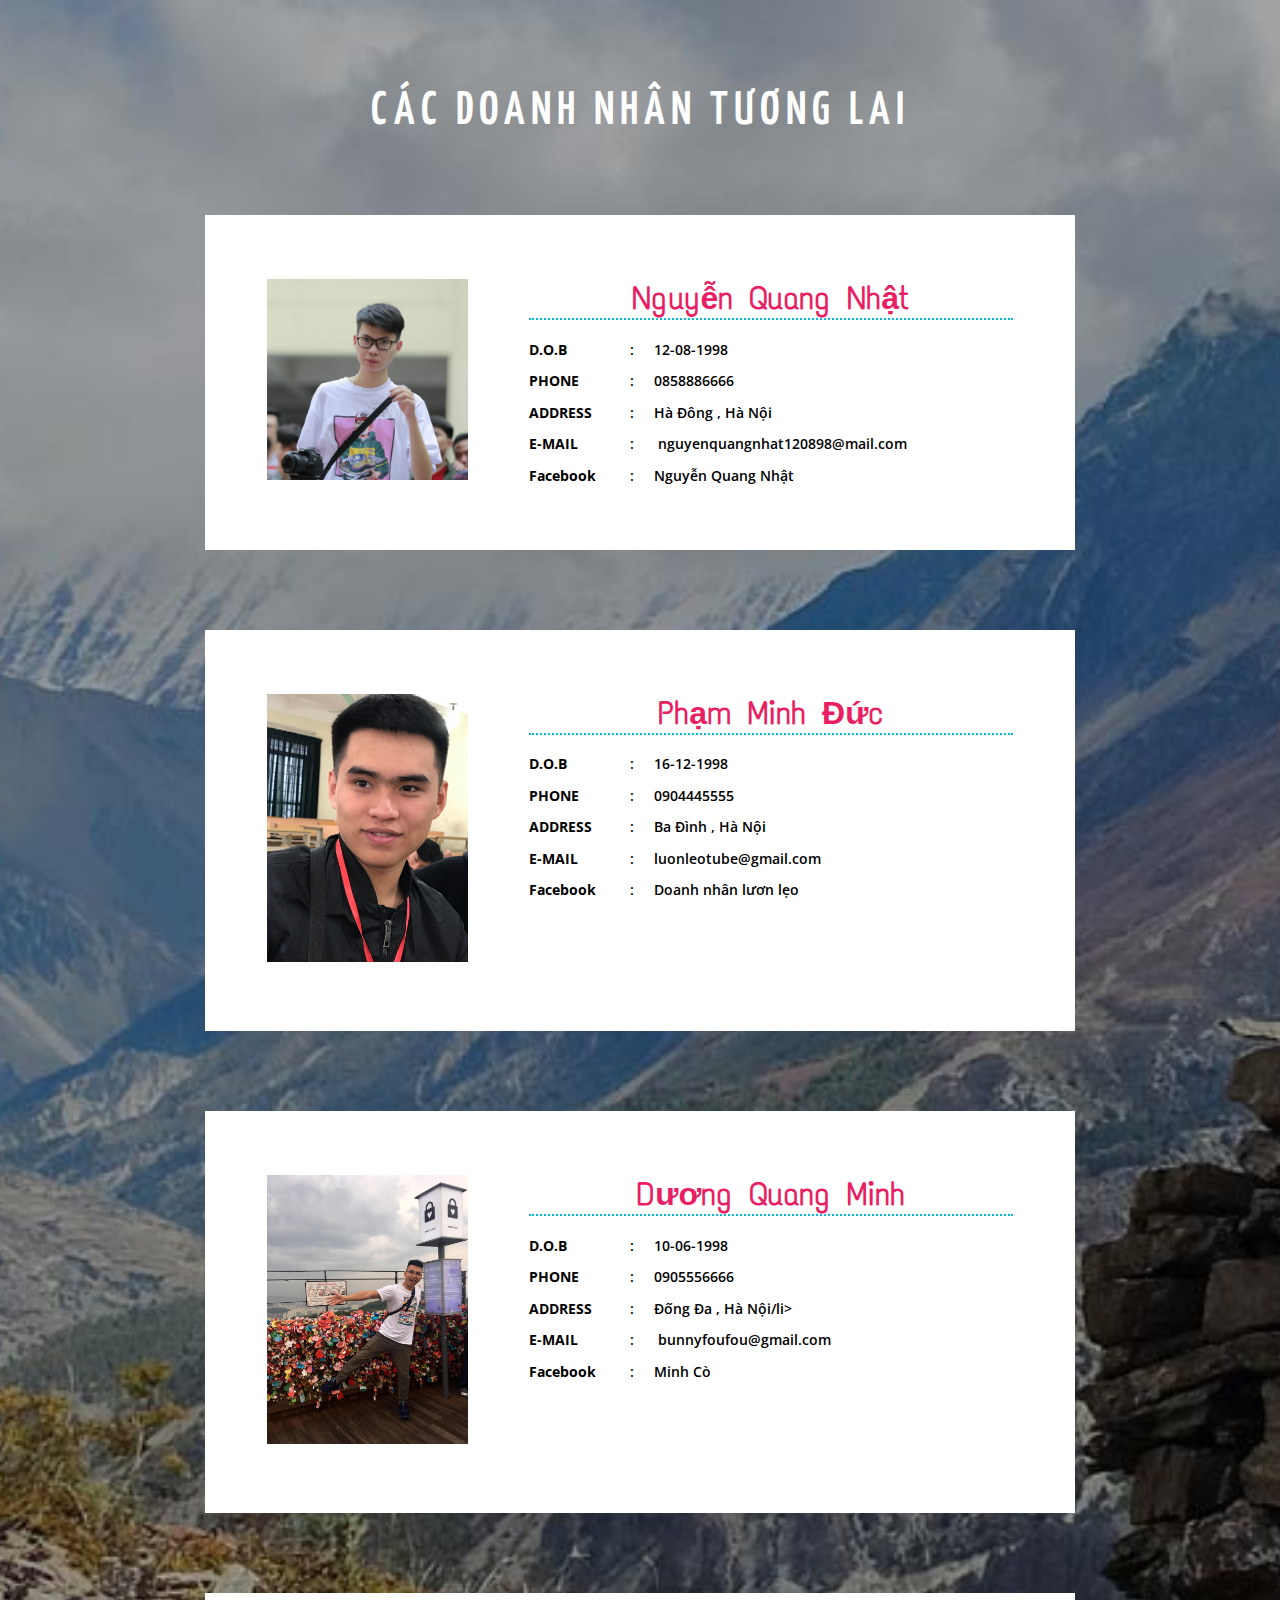
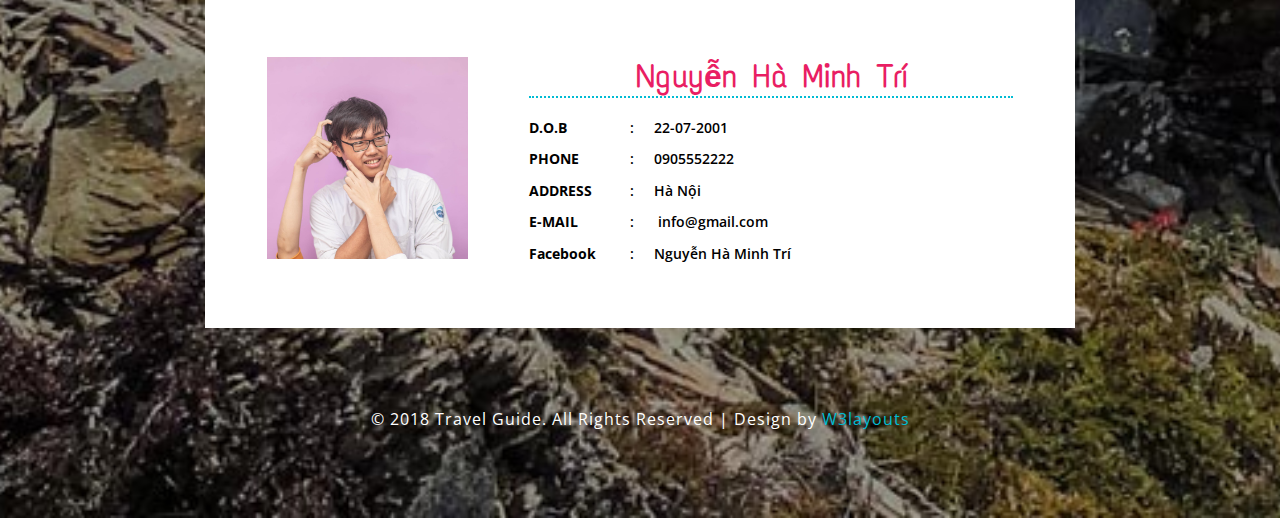
<file: templates/infor.html>
<!--A Design by W3layouts 
Author: W3layout
Author URL: http://w3layouts.com
License: Creative Commons Attribution 3.0 Unported
License URL: http://creativecommons.org/licenses/by/3.0/
-->
<!DOCTYPE html>
<html lang="zxx">
<head>
<title>Thông tin cá nhân</title>

<meta name="viewport" content="width=device-width, initial-scale=1">
<meta charset="UTF-8">
<meta name="keywords" content="Travel Guide, Login form web template,Flat Pricing tables,Flat Drop downs  Sign up Web Templates, Flat Web Templates, Login signup 
Responsive web template, Smartphone Compatible web template, free webdesigns for Nokia, Samsung, LG, SonyEricsson, Motorola web design" />
<link href="/static/css/styleinfor.css" rel="stylesheet" type="text/css" media="all" />
<link href="//fonts.googleapis.com/css?family=Yanone+Kaffeesatz:200,300,400,700" rel="stylesheet">
<link href="//fonts.googleapis.com/css?family=Text+Me+One" rel="stylesheet">
<link href="//fonts.googleapis.com/css?family=Open+Sans:300,300i,400,400i,600,600i,700,700i,800,800i" rel="stylesheet">
			
</head>
<body>
<div class="main-section">

						<div class="heading">
						<h1>Các doanh nhân tương lai</h1>						
						</div>
						<div class="child-main">
							<div class="child-left">
							<img src="/static/images/infor2.jpg" alt="image">
							</div>
							<div class="child-right">
								<h3>Nguyễn Quang Nhật</h3>
								
								<ul class="address">
								<li>
									<ul class="agileits-address-text ">
										<li class="agile-it-adress-left"><b>D.O.B</b></li>
										<li><span>:</span>12-08-1998</li>
									</ul>
								</li>
								<li>
									<ul class="agileits-address-text">
										<li class="agile-it-adress-left"><b>PHONE</b></li>
										<li><span>:</span>0858886666</li>
									</ul>
								</li>
								<li>
									<ul class="agileits-address-text">
										<li class="agile-it-adress-left"><b>ADDRESS</b></li>
										<li><span>:</span>Hà Đông , Hà Nội</li>
									</ul>
								</li>
								<li>
									<ul class="agileits-address-text">
										<li class="agile-it-adress-left"><b>E-MAIL</b></li>
										<li><span>:</span><a href=""> nguyenquangnhat120898@mail.com</a></li>
									</ul>
								</li>
								<li>
									<ul class="agileits-address-text">
										<li class="agile-it-adress-left"><b>Facebook</b></li>
										<li><span>:</span><a href="https://www.facebook.com/Nguyenquangnhat128">Nguyễn Quang Nhật</a></li>
									</ul>
								</li>
							</ul> 

							</div>
								<div class="clear"></div>
						</div>
						<div class="child-main">
							<div class="child-left">
							<img src="/static/images/infor3.jpg" alt="image">
							</div>
							<div class="child-right">
								<h3>Phạm Minh Đức</h3>
								
								<ul class="address">
								<li>
									<ul class="agileits-address-text ">
										<li class="agile-it-adress-left"><b>D.O.B</b></li>
										<li><span>:</span>16-12-1998</li>
									</ul>
								</li>
								<li>
									<ul class="agileits-address-text">
										<li class="agile-it-adress-left"><b>PHONE</b></li>
										<li><span>:</span>0904445555</li>
									</ul>
								</li>
								<li>
									<ul class="agileits-address-text">
										<li class="agile-it-adress-left"><b>ADDRESS</b></li>
										<li><span>:</span>Ba Đình , Hà Nội</li>
									</ul>
								</li>
								<li>
									<ul class="agileits-address-text">
										<li class="agile-it-adress-left"><b>E-MAIL</b></li>
										<li><span>:</span><a href="">luonleotube@gmail.com</a></li>
									</ul>
								</li>
								<li>
									<ul class="agileits-address-text">
										<li class="agile-it-adress-left"><b>Facebook</b></li>
										<li><span>:</span><a href="https://www.facebook.com/ducpham161298">Doanh nhân lươn lẹo</a></li>
									</ul>
								</li>
							</ul> 

							</div>
								<div class="clear"></div>
						</div>
						
						<div class="child-main">
							<div class="child-left">
							<img src="/static/images/infor4.jpg" alt="image">
							</div>
							<div class="child-right">
								<h3>Dương Quang Minh</h3>
								
								<ul class="address">
								<li>
									<ul class="agileits-address-text ">
										<li class="agile-it-adress-left"><b>D.O.B</b></li>
										<li><span>:</span>10-06-1998</li>
									</ul>
								</li>
								<li>
									<ul class="agileits-address-text">
										<li class="agile-it-adress-left"><b>PHONE</b></li>
										<li><span>:</span>0905556666</li>
									</ul>
								</li>
								<li>
									<ul class="agileits-address-text">
										<li class="agile-it-adress-left"><b>ADDRESS</b></li>
										<li><span>:</span>Đống Đa , Hà Nội/li>
									</ul>
								</li>
								<li>
									<ul class="agileits-address-text">
										<li class="agile-it-adress-left"><b>E-MAIL</b></li>
										<li><span>:</span><a href=""> bunnyfoufou@gmail.com</a></li>
									</ul>
								</li>
								<li>
									<ul class="agileits-address-text">
										<li class="agile-it-adress-left"><b>Facebook</b></li>
										<li><span>:</span><a href="https://www.facebook.com/minh.tittote/timeline?lst=100012754146184%3A100006061574342%3A1557646833">Minh Cò</a></li>
									</ul>
								</li>
							</ul> 

							</div>
								<div class="clear"></div>
						</div>
						
						<div class="child-main">
							<div class="child-left">
							<img src="/static/images/infor5.jpg" alt="image">
							</div>
							<div class="child-right">
								<h3>Nguyễn Hà Minh Trí</h3>
								
								<ul class="address">
								<li>
									<ul class="agileits-address-text ">
										<li class="agile-it-adress-left"><b>D.O.B</b></li>
										<li><span>:</span>22-07-2001</li>
									</ul>
								</li>
								<li>
									<ul class="agileits-address-text">
										<li class="agile-it-adress-left"><b>PHONE</b></li>
										<li><span>:</span>0905552222</li>
									</ul>
								</li>
								<li>
									<ul class="agileits-address-text">
										<li class="agile-it-adress-left"><b>ADDRESS</b></li>
										<li><span>:</span>Hà Nội</li>
									</ul>
								</li>
								<li>
									<ul class="agileits-address-text">
										<li class="agile-it-adress-left"><b>E-MAIL</b></li>
										<li><span>:</span><a href=""> info@gmail.com</a></li>
									</ul>
								</li>
								<li>
									<ul class="agileits-address-text">
										<li class="agile-it-adress-left"><b>Facebook</b></li>
										<li><span>:</span><a href="https://www.facebook.com/fishy.mango.dontaskwhy">Nguyễn Hà Minh Trí</a></li>
									</ul>
								</li>
							</ul> 

							</div>
								<div class="clear"></div>
						</div>
</div>
<div class="footer-w3l">
		<p class="agileinfo"> &copy; 2018 Travel Guide. All Rights Reserved | Design by <a href="http://w3layouts.com">W3layouts</a></p>
</div>





</body>
</html>
</file>
<file: static/css/styleinfor.css>
/*
Author: W3layout
Author URL: http://w3layouts.com
License: Creative Commons Attribution 3.0 Unported
License URL: http://creativecommons.org/licenses/by/3.0/
*/

/*--reset--*/

html,
body,
div,
span,
applet,
object,
iframe,
h1,
h2,
h3,
h4,
h5,
h6,
p,
blockquote,
pre,
a,
abbr,
acronym,
address,
big,
cite,
code,
del,
dfn,
em,
img,
ins,
kbd,
q,
s,
samp,
small,
strike,
strong,
sub,
sup,
tt,
var,
b,
u,
i,
dl,
dt,
dd,
ol,
nav ul,
nav li,
fieldset,
form,
label,
legend,
table,
caption,
tbody,
tfoot,
thead,
tr,
th,
td,
article,
aside,
canvas,
details,
embed,
figure,
figcaption,
footer,
header,
hgroup,
menu,
nav,
output,
ruby,
section,
summary,
time,
mark,
audio,
video {
	margin: 0;
	padding: 0;
	border: 0;
	font-size: 100%;
	font: inherit;
	vertical-align: baseline;
}

article,
aside,
details,
figcaption,
figure,
footer,
header,
hgroup,
menu,
nav,
section {
	display: block;
}

ol,
ul {
	list-style: none;
	margin: 0px;
	padding: 0px;
}

blockquote,
q {
	quotes: none;
}

blockquote:before,
blockquote:after,
q:before,
q:after {
	content: '';
	content: none;
}

table {
	border-collapse: collapse;
	border-spacing: 0;
}

/*--start editing from here--*/

a {
	text-decoration: none;
}

.txt-rt {
	text-align: right;
}
.clear {
    clear: both;
}
/* text align right */

.txt-lt {
	text-align: left;
}

/* text align left */

.txt-center {
	text-align: center;
}

/* text align center */

.float-rt {
	float: right;
}

/* float right */

.float-lt {
	float: left;
}

/* float left */

.pos-relative {
	position: relative;
}

/* Position Relative */

.pos-absolute {
	position: absolute;
}

/* Position Absolute */

.vertical-base {
	vertical-align: baseline;
}

/* vertical align baseline */

.vertical-top {
	vertical-align: top;
}

/* vertical align top */

nav.vertical ul li {
	display: block;
}

/* vertical menu */

nav.horizontal ul li {
	display: inline-block;
}

/* horizontal menu */

img {
	max-width: 100%;
}

/*--end reset--*/
body {
    background: url(../images/infor1.jpg)no-repeat 0px 0px;
    background-size: cover;
    background-position: 50% 50%;
    font-family: 'Open Sans', sans-serif;
	margin:5.5em 0;
}
h1 {
    color: #fff;
    font-size: 47px;
    letter-spacing: 6px;
    font-family: 'Yanone Kaffeesatz', sans-serif;
    font-weight: 600;
}

.child-main {
    width: 55%;
    margin: 80px auto;
    background: #fff;
    padding: 4em 2em;
}
.child-left {
    width: 25%;
    float: left;
    margin-left: 45px;
}
.child-right {
    float: right;
    width: 60%;
    margin-right: 45px;
}
.child-right h3 {
    font-size: 32px;
    text-align: center;
    color: #E91E63;
    font-weight: 600;
	font-family: 'Text Me One', sans-serif;
}
ul.address {
    border-top: 2px dotted #00bcd4;
    padding-top: 0.5em;
}
.w3-right-addres-1 li {
    list-style-type: none;
}
ul.address li ul.agileits-address-text li {
    display: inline-block;
    font-size: 0.9em;
    color: #000;
    margin-top: 0.8em;
    font-weight: 600;
}
.child-right h5 {
    text-align: center;
    font-size: 22px;
    margin-bottom: 10px;
    font-family: 'Text Me One', sans-serif;
    font-weight: 600;
    letter-spacing: 2px;
}
span {
    margin-right: 20px;
}

ul.address li ul.agileits-address-text li:nth-child(1) {
    width: 20%;
}
ul.agileits-address-text li a {
    color: #000;
}
b, strong {
    font-weight: bold;
}
.heading {
    text-align: center;
    font-size: 40px;
    text-transform: uppercase;
}
.footer-w3l {
    text-align: center;
}
p.agileinfo {
    font-size: 16px;
    color: #fff;
    letter-spacing: 1px;
}
p.agileinfo a {
    color: #00bcd4;
}
/*-- responsive sizes --*/

@media screen and (max-width: 1440px){
.child-right {
    margin-right: 30px;
}
.child-left {
    margin-left: 30px;
}
}

@media screen and (max-width: 1366px){
.child-main {
    width: 60%;
}
}

@media screen and (max-width: 1280px){
.child-main {
    width: 63%;
}
}

@media screen and (max-width: 1080px){
.child-main {
    width: 75%;
}
body {
    background-position: 85% 0;
}
}

@media screen and (max-width: 1024px){
.child-right h3 {
    font-size: 30px;
}
h1 {
    font-size: 45px;
}
.child-main {
    width: 80%;
}
}

@media screen and (max-width: 991px){
.child-right {
    margin-right: 25px;
}
.child-left {
    margin-right: 25px;
}
}

@media screen and (max-width: 800px){
.child-main {
    width: 85%;
    padding: 3em 2em;
}
}

@media screen and (max-width: 768px){
.child-left {
    margin-right: 0;
    margin-left: 15px;
	margin-top: 30px;
}
.child-main {
    margin: 65px auto;
}
}

@media screen and (max-width: 736px){
h1 {
    font-size: 43px;
}
.child-right h5 {
    font-size: 20px;
}
}

@media screen and (max-width: 667px){
body {
    background-position: 95% 0;
}
h1 {
    font-size: 40px;
}
.child-main {
    width: 75%;
    padding: 4em 2em;
}
.child-left {
    margin-right: 0;
    margin-left: 0px;
    margin-top: 0px;
	width: 100%;
	text-align: center;
    margin-bottom: 25px;
}
.child-right {
    margin-right: 0px;
	width: 100%;
}
ul.address {
    margin-left: 35px;
}

}

@media screen and (max-width: 640px){
h1 {
    letter-spacing: 4px;
}
}
@media screen and (max-width: 600px){

}

@media screen and (max-width: 568px){
body {
    margin: 5em 0;
}
p.agileinfo {
    font-size: 15px;
}

}

@media screen and (max-width: 480px){
h1 {
    letter-spacing: 3px;
    font-size: 37px;
}
.child-right h3 {
    font-size: 28px;
}
ul.address li ul.agileits-address-text li:nth-child(1) {
    width: 25%;
}

}

@media screen and (max-width: 414px){
.child-main {
    padding: 3em 1em;
	width: 80%;
}
h1 {
    letter-spacing:2px;
    font-size: 35px;
}
}

@media screen and (max-width: 384px){
ul.address {
    margin-left: 15px;
}
.child-right h3 {
    font-size: 27px;
}
.child-right h5 {
    font-size: 19px;
    letter-spacing: 1px;
}
body {
    margin: 4em 0;
}
h1 {
    letter-spacing: 2px;
    font-size: 33px;
}
}

@media screen and (max-width: 375px){

}

@media screen and (max-width: 320px){
h1 {
    letter-spacing: 1px;
    font-size: 31px;
}
span {
    margin-right: 14px;
}
.child-main {
    padding: 3em 0.5em;
    width: 87%;
}
ul.address {
    margin-left: 5px;
}
.child-main {
    margin: 55px auto;
}
}
/*-- //responsive sizes --*/
</file>
